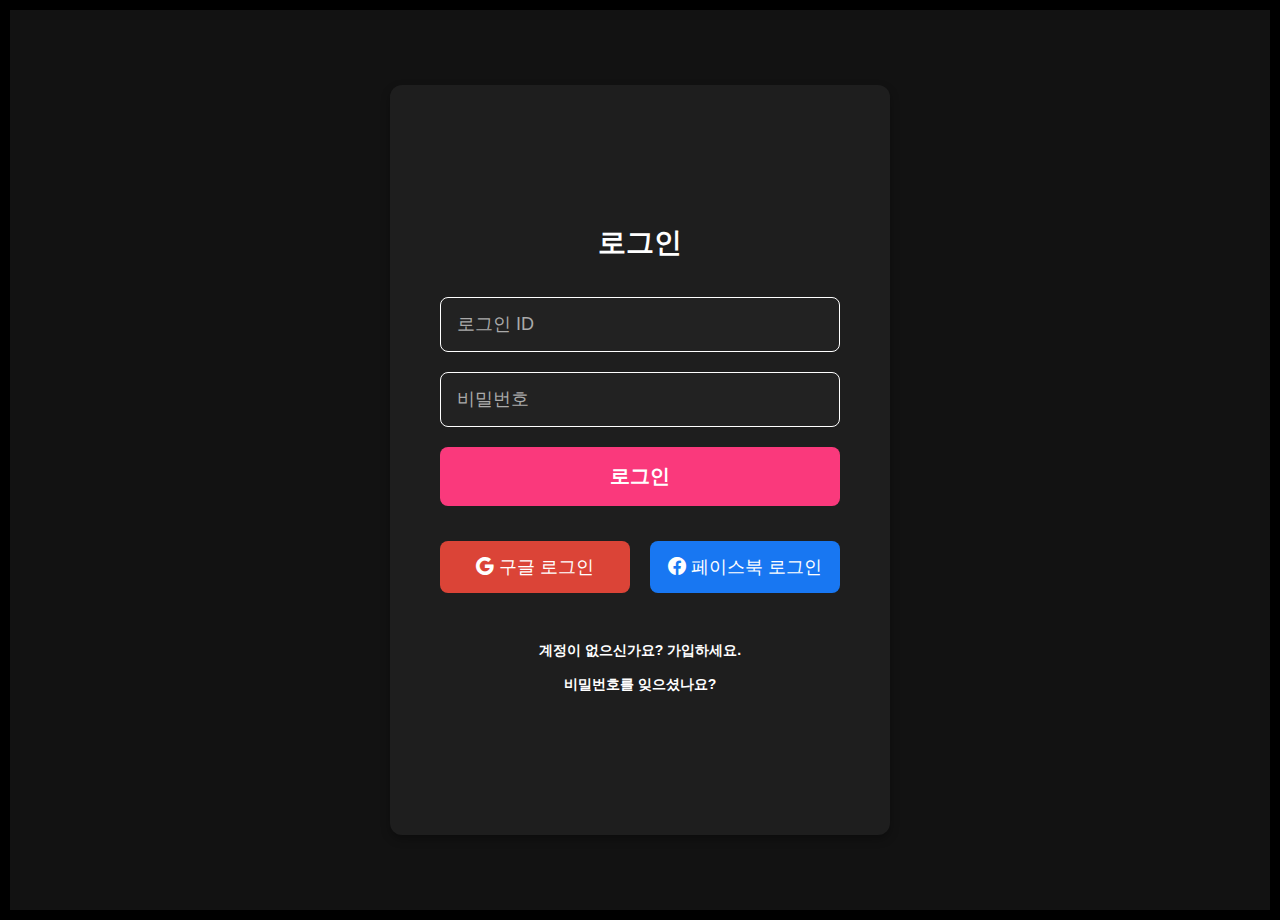
<file: login.html>
<!DOCTYPE html>
<html lang="en">
<head>
    <meta charset="UTF-8">
    <meta name="viewport" content="width=device-width, initial-scale=1.0">
    <title>Login</title>
    <link rel="stylesheet" href="https://cdn.jsdelivr.net/npm/bootstrap-icons/font/bootstrap-icons.css">
    <link rel="stylesheet" href="./style/style.css">
</head>
<body>
    
    <div class="login-container">
        <div class="group-login">
            <p class="title">로그인</p>

            <div class="input-area">
                <div class="input-wrap">
                    <input type="text" placeholder="로그인 ID">
                </div>
                <div class="input-wrap">
                    <input type="password" placeholder="비밀번호">
                </div>
            </div>

            <button class="btn-login">로그인</button>

            <div class="btn-social">
                <button class="btn-google">
                    <i class="bi bi-google"></i>
                    구글 로그인
                </button>
                <button class="btn-facebook">
                    <i class="bi bi-facebook"></i>
                    페이스북 로그인
                </button>
            </div>

            <a href="#" class="link-signup">계정이 없으신가요? 가입하세요.</a>
            <a href="#" class="link-password-forgot">비밀번호를 잊으셨나요?</a>
        </div>
    </div>

    <script src="./js/login.js"></script>
</body>
</html>
</file>
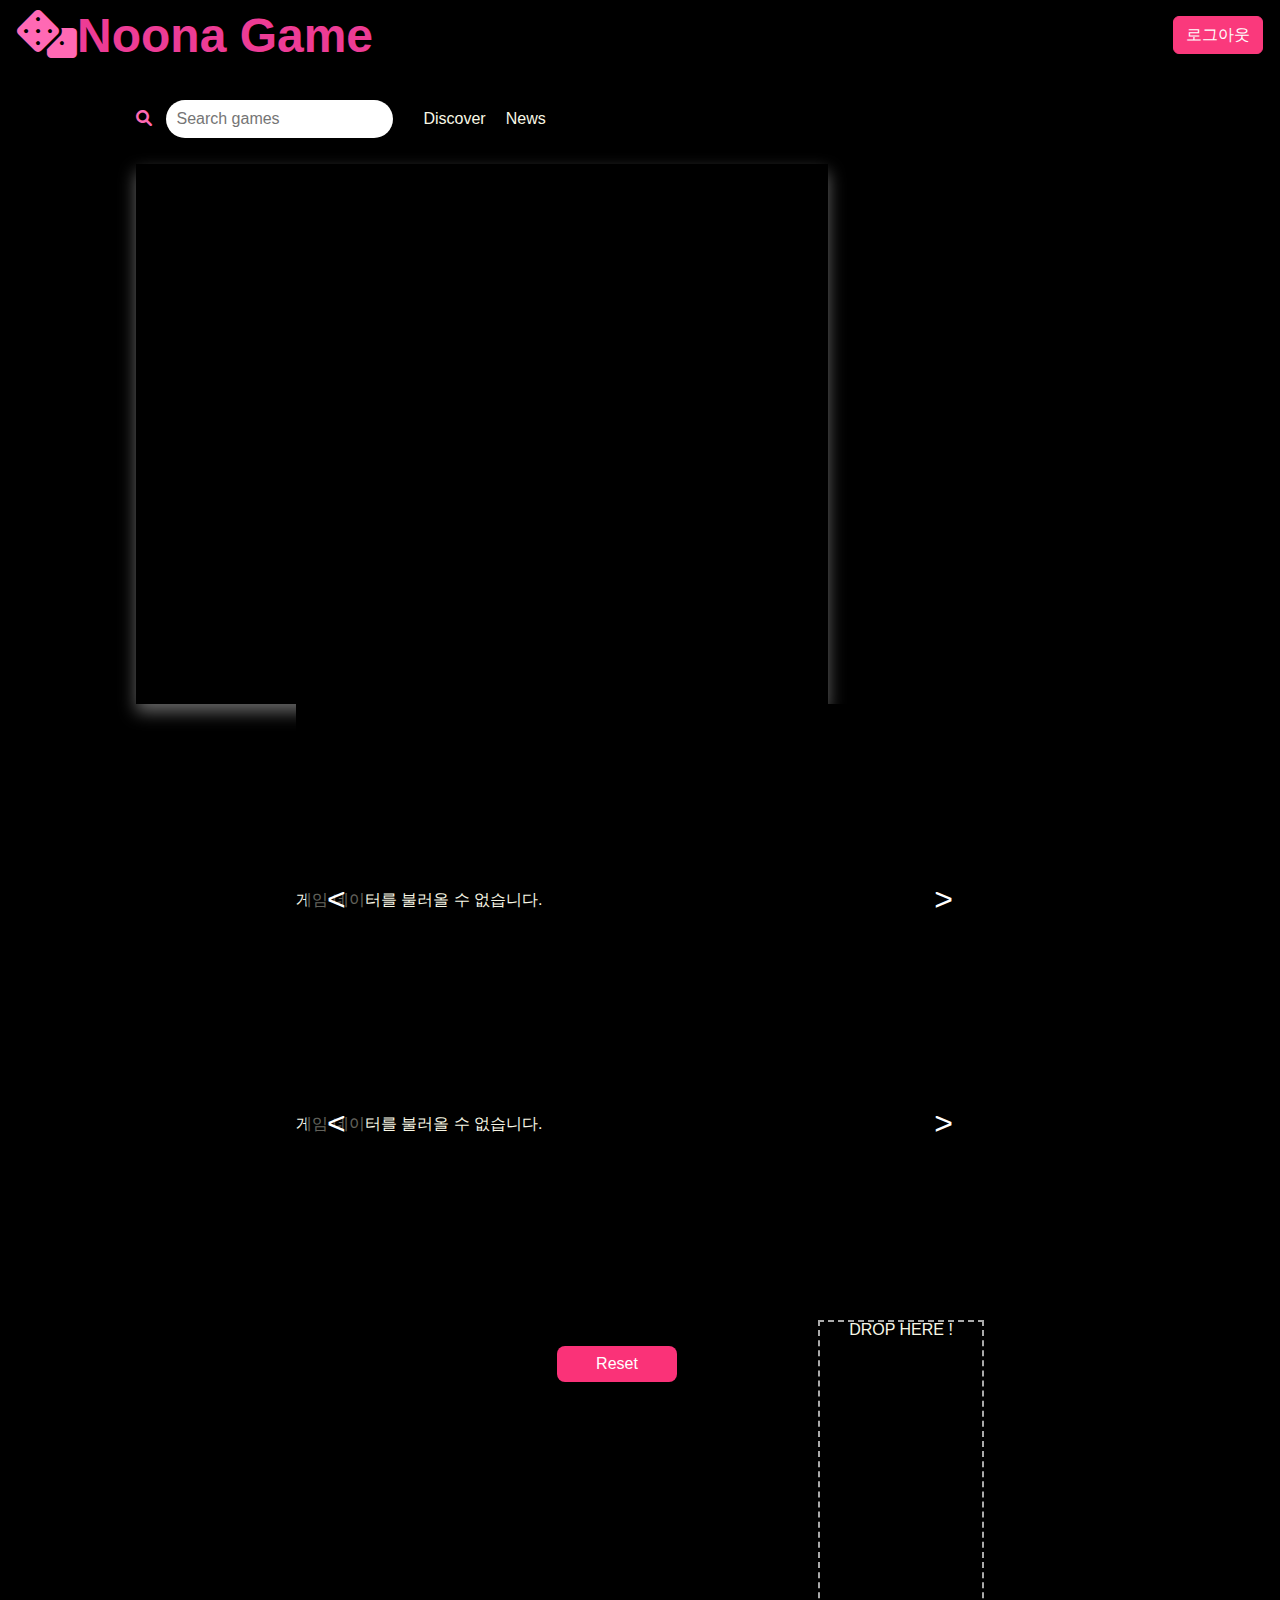
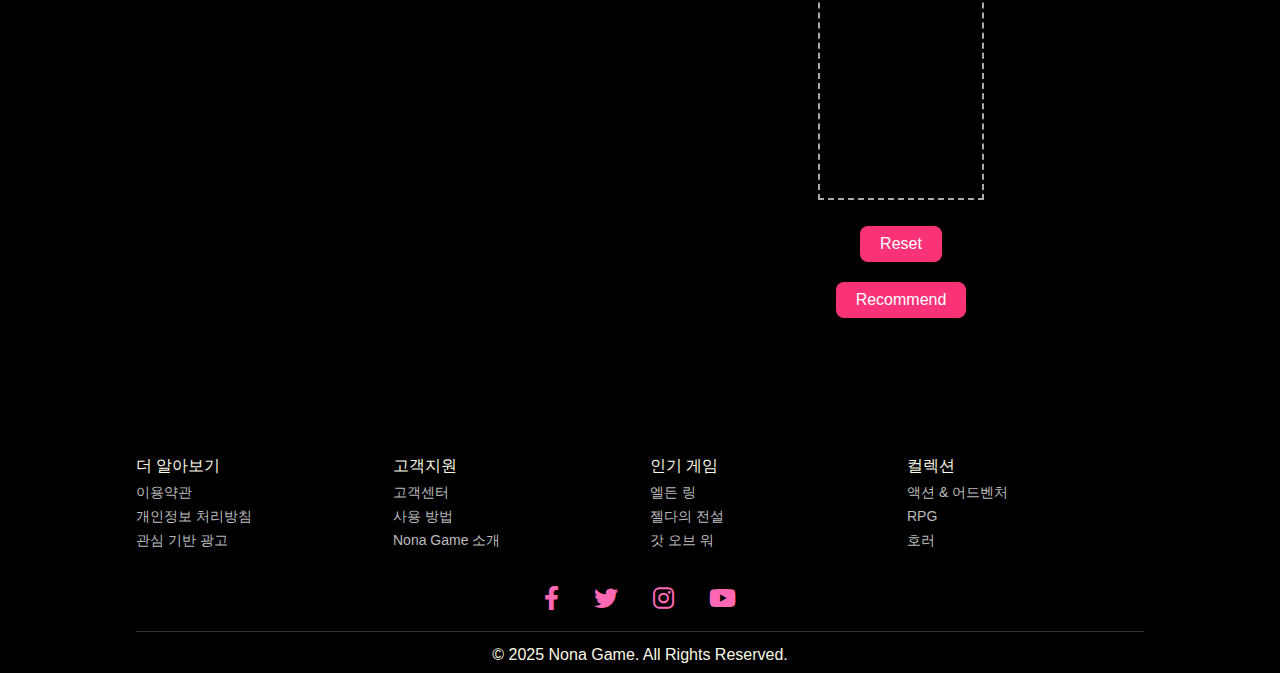
<file: main.html>
<!DOCTYPE html>
<html lang="en">
<head>
  <meta charset="UTF-8" />
  <meta http-equiv="X-UA-Compatible" content="IE=edge" />
  <meta name="viewport" content="width=device-width, initial-scale=1.0" />
  <link href="https://unpkg.com/aos@2.3.1/dist/aos.css" rel="stylesheet">
  <link href="https://cdn.jsdelivr.net/npm/bootstrap@5.3.3/dist/css/bootstrap.min.css" rel="stylesheet" integrity="sha384-QWTKZyjpPEjISv5WaRU9OFeRpok6YctnYmDr5pNlyT2bRjXh0JMhjY6hW+ALEwIH" crossorigin="anonymous">
  <link rel="stylesheet" href="https://cdnjs.cloudflare.com/ajax/libs/animate.css/4.1.1/animate.min.css"/>
  <link rel="stylesheet" href="https://cdnjs.cloudflare.com/ajax/libs/font-awesome/6.0.0/css/all.min.css" integrity="sha512-..." crossorigin="anonymous" referrerpolicy="no-referrer" />
  <link rel="stylesheet" href="style/style.css" />
  <title>Game API</title>
</head>
<body>
  <!-- 전체 상단 네브 바 -->
    <header>
      <nav
      class="navbar navbar-expand-lg justify-content-between align-items-center"
    >
      <div class="container-fluid">
        <div class="navbar-brand">
          <a class="nona-title" href="main.html">
            <i class="fa-solid fa-dice"></i>Noona Game</a
          >
        </div>
        <button
          class="navbar-toggler"
          type="button"
          data-bs-toggle="collapse"
          data-bs-target="#navbarSupportedContent"
          aria-controls="navbarSupportedContent"
          aria-expanded="false"
          aria-label="Toggle navigation"
        >
          <span class="navbar-toggler-icon"></span>
        </button>
        <div class="collapse navbar-collapse" id="navbarSupportedContent">
          <ul class="navbar-nav me-auto mb-2 mb-lg-0"></ul>
          <a href="login.html"><button id="loginBtn" class="btn btn-primary ms-2">로그아웃</button></a>
        </div>
      </div>
    </nav>
    </header>
    <!-- 본문 내용 -->
    <main class="main-container">
      <div id="div-container">
        <!-- 본문 안 네브바 (검색, 카테고리 등) -->
        <nav class="main-navigation-bar">
          <form onsubmit="getSearchGames(event)">
            <i class="fa-solid fa-magnifying-glass"></i>
            <input class="input" id="search" type="text" placeholder="Search games" />
          </form>
          <span>Discover</span>
          <span>News</span>
        </nav>
        <!-- 메인 배너 -->
        <section class="main-banner">
          <article class="main-banner__banner-img-area">
          </article>
          <aside class="main-banner__sub-area">
            <div class="main-banner__sub-area__item">
              <span></span>
            </div>
            <div class="main-banner__sub-area__item">
              <span></span>
            </div>
            <div class="main-banner__sub-area__item">
              <span></span>
            </div>
            <div class="main-banner__sub-area__item">
              <span></span>
            </div>
            <div class="main-banner__sub-area__item">
              <span></span>
            </div>
          </aside>
        </section>
      </div>
    </nav>
  </header>
  <div id="for-delete">
  <section class="recommend-section">
    <div class="recommend-text">New and trending</div>
  </section>
  <section id="game-sys">
    <div id="game-carousel" class="main-carousel">
      <div id="game-list" class="main-carousel-inner">
        <!-- 자바스크립동적 -->
      </div>
      <button id="prev-btn" class="main-carousel-control prev">&lt;</button>
      <button id="next-btn" class="main-carousel-control next">&gt;</button>
    </div>
    <section class="recommend-section">
      <div class="recommend-text">Top Rated</div>
    </section>
    <div id="rating-carousel" class="main-carousel">
      <div id="rating-list" class="main-carousel-inner">
        <!-- 자바스크립동적 -->
      </div>
      <button id="prev-btn-rating" class="main-carousel-control prev">&lt;</button>
      <button id="next-btn-rating" class="main-carousel-control next">&gt;</button>
    </div>
    <section class="recommend-section">
      <h2 class="recommend-text">Recommend game</h2>
    </section>
    
    <section class="second-section container-fluid">
      <div class="row">
        <div class="col-md-8 grid-left">
          <div id="game-grid" class="main-grid">
            <div id="game-grid-list" class="main-grid-inner">
              <!-- 자바스크립동적 -->
            </div>
          </div>
          <div class="grid-controls text-center mt-3">
            <button id="grid-reset-btn" class="custom-button">Reset</button>
          </div>
        </div>
        <div class="col-md-4 recommend-right">
          <div class="drop-zone-wrapper">
            <div id="drop-zone" class="drop-box">DROP HERE !</div>
          </div>
          <div class="mt-3 text-center">
            <button id="reset-btn" class="custom-button">Reset</button>
            <button id="recommend-btn" class="custom-button">Recommend</button>
          </div>
        </div>
      </div>
    </section>
  </div>
    <footer>
      <div class="footer-container">
          <div class="footer-links">
              <div class="footer-column">
                  <h4>더 알아보기</h4>
                  <ul>
                      <li><a href="#">이용약관</a></li>
                      <li><a href="#">개인정보 처리방침</a></li>
                      <li><a href="#">관심 기반 광고</a></li>
                  </ul>
              </div>
              <div class="footer-column">
                  <h4>고객지원</h4>
                  <ul>
                      <li><a href="#">고객센터</a></li>
                      <li><a href="#">사용 방법</a></li>
                      <li><a href="#">Nona Game 소개</a></li>
                  </ul>
              </div>
              <div class="footer-column">
                  <h4>인기 게임</h4>
                  <ul>
                      <li><a href="#">엘든 링</a></li>
                      <li><a href="#">젤다의 전설</a></li>
                      <li><a href="#">갓 오브 워</a></li>
                  </ul>
              </div>
              <div class="footer-column">
                  <h4>컬렉션</h4>
                  <ul>
                      <li><a href="#">액션 & 어드벤처</a></li>
                      <li><a href="#">RPG</a></li>
                      <li><a href="#">호러</a></li>
                  </ul>
              </div>
          </div>

          <div class="footer-social">
              <a href="#"><i class="fab fa-facebook-f"></i></a>
              <a href="#"><i class="fab fa-twitter"></i></a>
              <a href="#"><i class="fab fa-instagram"></i></a>
              <a href="#"><i class="fab fa-youtube"></i></a>
          </div>
          

          <div class="footer-bottom">
              
              <p>© 2025 Nona Game. All Rights Reserved.</p>
          </div>
      </div>
  </footer>
    
  <script src="https://cdn.jsdelivr.net/npm/bootstrap@5.3.3/dist/js/bootstrap.bundle.min.js" integrity="sha384-YvpcrYf0tY3lHB60NNkmXc5s9fDVZLESaAA55NDzOxhy9GkcIdslK1eN7N6jIeHz" crossorigin="anonymous"></script>
  <script src="https://unpkg.com/aos@2.3.1/dist/aos.js"></script>
  <script src="js/main.js"></script>

</body>
</html>
</file>
<file: style/style.css>
/* screens */
@import "reset.css";
@import "./login.css";
@import "main.css";
@import "detail.css";
@import "index.css";
@import "variable.css";

* {
  margin: 0;
  padding: 0;
  box-sizing: border-box;
}

body {
  background-color: var(--bg-color);
  color: var(--text-color);
}

a {
  text-decoration: none;
  color: inherit;
}
</file>
